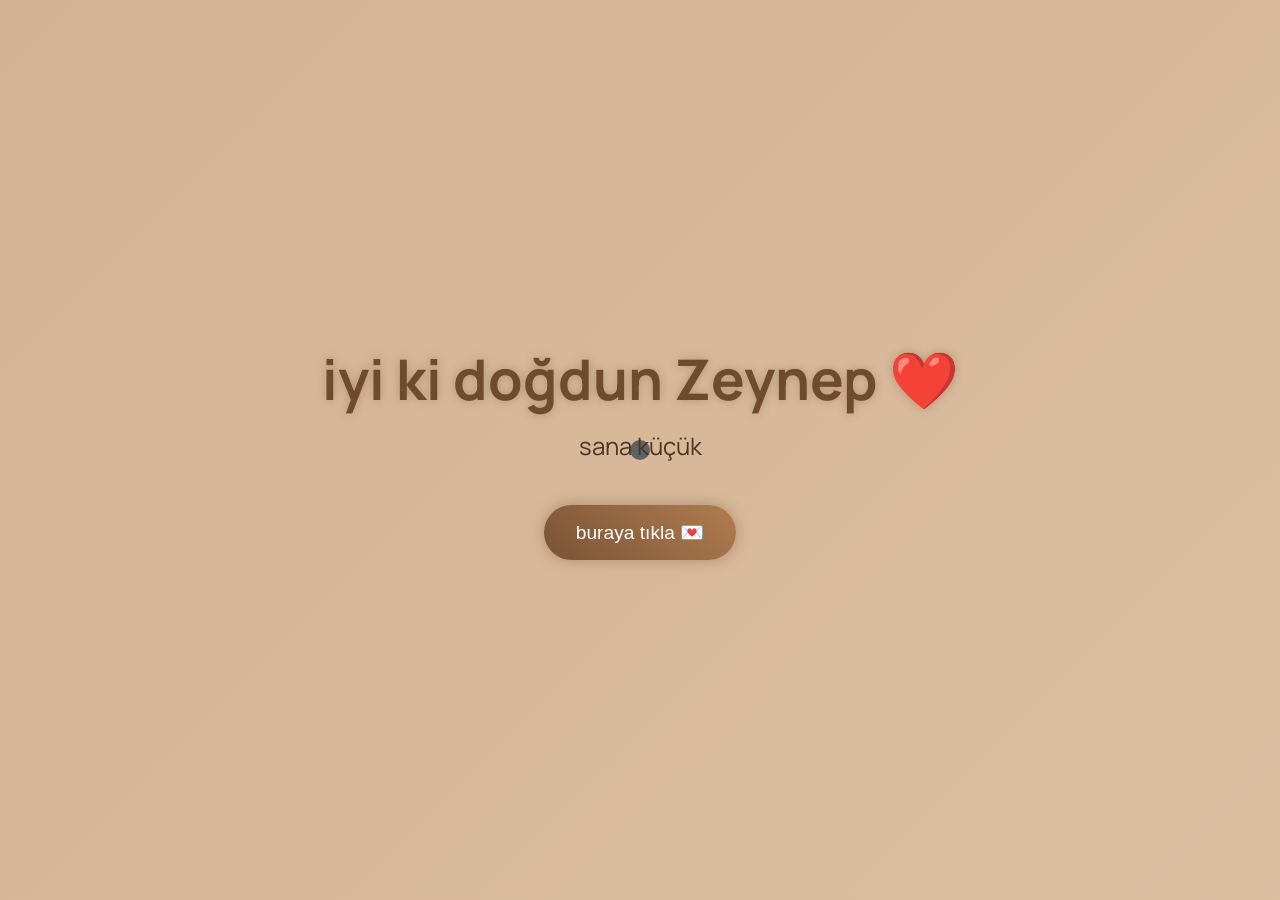
<file: index.html>
﻿<!DOCTYPE html>
<html lang="tr">
<head>
    <meta charset="UTF-8">
    <meta name="viewport" content="width=device-width, initial-scale=1.0">
    <title>İyi ki Doğdun</title>
    <script src="https://cdnjs.cloudflare.com/ajax/libs/gsap/3.12.2/gsap.min.js"></script>
    <link rel="stylesheet" href="style.css">
</head>
<body>
    <div class="cursor"></div>
    <div class="container">
        <h1>iyi ki doğdun Zeynep ❤️</h1>
        <div class="greeting"></div>
        <button class="cta-button">buraya tıkla 💌</button>
    </div>

    <script src="script.js"></script>
</body>
</html>
</file>
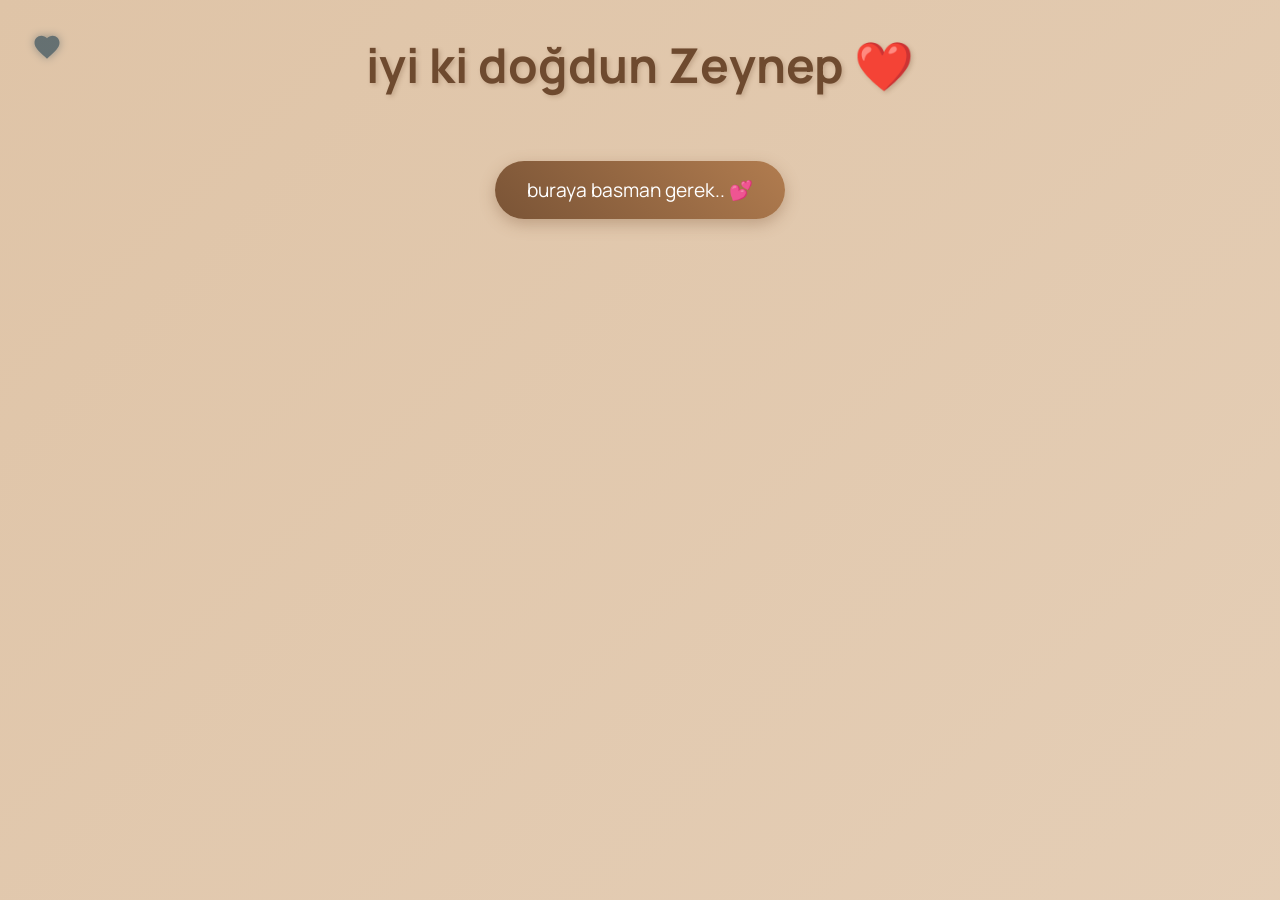
<file: cause.html>
﻿<!DOCTYPE html>
<html lang="tr">
<head>
    <meta charset="UTF-8">
    <meta name="viewport" content="width=device-width, initial-scale=1.0">
    <title>Neden Sen? 💞</title>
    <script src="https://cdnjs.cloudflare.com/ajax/libs/gsap/3.12.2/gsap.min.js"></script>
    <link rel="stylesheet" href="./cause.css">
</head>
<body>
    <div class="custom-cursor">
        <svg viewBox="0 0 24 24">
            <path fill="#7a5436" d="M12 21.35l-1.45-1.32C5.4 15.36 2 12.28 2 8.5 2 5.42 4.42 3 7.5 3c1.74 0 3.41.81 4.5 2.09C13.09 3.81 14.76 3 16.5 3 19.58 3 22 5.42 22 8.5c0 3.78-3.4 6.86-8.55 11.54L12 21.35z"/>
        </svg>
    </div>

    <div class="container">
        <h1>iyi ki doğdun Zeynep ❤️</h1>

        <div id="reasons-container"></div>

        <button class="shuffle-button">buraya basman gerek.. 💕</button>
        <div class="reason-counter"></div>

        <div class="ending-section">
            <div class="teddy-hug">
                <div class="photo-placeholder">Buraya ilk fotoğrafımız gelecek</div>
            </div>
            <div class="ending-text">Bence harikasın! 💘</div>
        </div>
    </div>

    <script src="cause.js"></script>
</body>
</html>
</file>
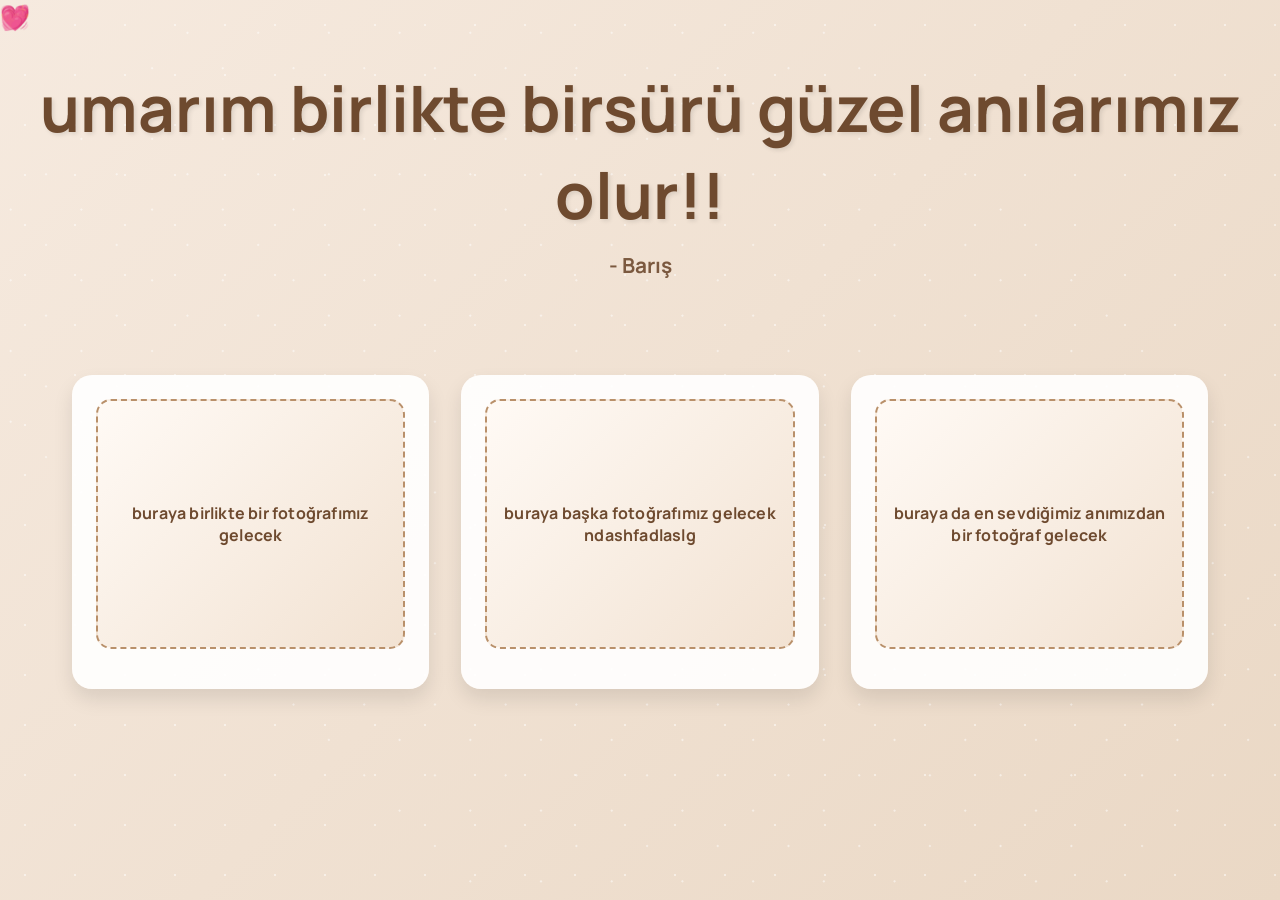
<file: last.html>
﻿<!DOCTYPE html>
<html lang="tr">

<head>
    <meta charset="UTF-8">
    <meta name="viewport" content="width=device-width, initial-scale=1.0">
    <title>Güzel Anlarımız ✨</title>
    <style>
        @import url('https://fonts.googleapis.com/css2?family=Manrope:wght@400;500;700;800&display=swap');

        * {
            margin: 0;
            padding: 0;
            box-sizing: border-box;
        }

        body {
            min-height: 100vh;
            background: linear-gradient(135deg,
                    #f6eadf 0%,
                    #ead8c5 25%,
                    #dfc4a7 50%,
                    #d5b393 75%,
                    #f0dfcf 100%);
            background-size: 400% 400%;
            animation: gradientFlow 15s ease infinite;
            font-family: 'Manrope', sans-serif;
            overflow-x: hidden;
            color: #3f2d20;
        }

        @keyframes gradientFlow {
            0% {
                background-position: 0% 50%;
            }

            50% {
                background-position: 100% 50%;
            }

            100% {
                background-position: 0% 50%;
            }
        }

        /* Enhanced Sparkle Effect */
        .magic-sparkles {
            position: fixed;
            top: 0;
            left: 0;
            width: 100%;
            height: 100%;
            pointer-events: none;
            z-index: 1;
        }

        .sparkle {
            position: absolute;
            width: 6px;
            height: 6px;
            border-radius: 50%;
            background-color: white;
            animation: twinkle var(--duration, 4s) ease-in-out infinite;
            opacity: 0;
        }

        @keyframes twinkle {

            0%,
            100% {
                opacity: 0;
                transform: scale(0.5);
            }

            50% {
                opacity: 0.8;
                transform: scale(1);
            }
        }

        /* Generate 50 sparkles with different positions and animations */
        .magic-sparkles::before,
        .magic-sparkles::after {
            content: '';
            position: absolute;
            width: 100%;
            height: 100%;
            background-image: radial-gradient(circle, white 1px, transparent 1px);
            background-size: 50px 50px;
            animation: sparkleLayer 8s linear infinite;
            opacity: 0.5;
        }

        .magic-sparkles::after {
            animation-delay: -4s;
            transform: rotate(45deg);
        }

        @keyframes sparkleLayer {
            0% {
                transform: translateY(0);
            }

            100% {
                transform: translateY(-50px);
            }
        }

        /* Floating Hearts */
        .floating-hearts {
            position: fixed;
            width: 100%;
            height: 100%;
            pointer-events: none;
            z-index: 2;
        }

        .heart {
            position: absolute;
            font-size: 1.5rem;
            color: rgba(110, 74, 47, 0.55);
            animation: floatHeart var(--float-duration, 6s) ease-in-out infinite;
            animation-delay: var(--delay, 0s);
        }

        @keyframes floatHeart {
            0% {
                transform: translate(0, 100vh) rotate(0deg);
            }

            100% {
                transform: translate(var(--translate-x, 0), -100vh) rotate(360deg);
            }
        }

        /* Welcome Section */
        .welcome {
            text-align: center;
            padding: 4rem 2rem;
            position: relative;
            z-index: 3;
        }

        .welcome h1 {
            font-family: 'Manrope', sans-serif;
            font-size: 4rem;
            color: #6e4a2f;
            text-shadow: 2px 2px 4px rgba(0, 0, 0, 0.1);
            animation: fadeInScale 2s ease;
        }

        .welcome p {
            font-size: 1.2rem;
            max-width: 600px;
            margin: 1.5rem auto;
            line-height: 1.6;
            animation: fadeIn 2s ease 0.5s both;
        }

        .welcome-signature {
            margin-top: 0.8rem;
            font-size: 1.3rem;
            font-weight: 700;
            color: #6e4a2f;
            opacity: 0.9;
        }

        /* Enhanced Memory Cards */
        .memory-container {
            max-width: 1200px;
            margin: 0 auto;
            padding: 2rem;
            display: grid;
            grid-template-columns: repeat(auto-fit, minmax(300px, 1fr));
            gap: 2rem;
            z-index: 3;
            position: relative;
        }

        .memory-card {
            background: rgba(255, 255, 255, 0.9);
            border-radius: 20px;
            padding: 1.5rem;
            box-shadow: 0 10px 20px rgba(0, 0, 0, 0.1);
            transition: all 0.5s cubic-bezier(0.4, 0, 0.2, 1);
            position: relative;
            overflow: hidden;
        }

        .memory-card:hover {
            transform: translateY(-10px) scale(1.02);
            box-shadow: 0 15px 30px rgba(0, 0, 0, 0.15);
        }

        .memory-card::before {
            content: '';
            position: absolute;
            top: 0;
            left: 0;
            width: 100%;
            height: 100%;
            background: linear-gradient(45deg, transparent, rgba(255, 255, 255, 0.4), transparent);
            transform: translateX(-100%);
            transition: 0.5s;
        }

        .memory-card:hover::before {
            transform: translateX(100%);
        }

        .memory-img {
            width: 100%;
            height: 250px;
            object-fit: cover;
            border-radius: 15px;
            margin-bottom: 1rem;
            transition: transform 0.5s ease;
        }

        .photo-placeholder {
            display: flex;
            align-items: center;
            justify-content: center;
            text-align: center;
            padding: 1rem;
            background: linear-gradient(135deg, #fffaf5, #f2e2d2);
            border: 2px dashed #b9906a;
            color: #6e4a2f;
            font-weight: 700;
            letter-spacing: 0.2px;
        }

        .memory-card:hover .memory-img {
            transform: scale(1.05);
        }

        .memory-date {
            font-family: 'Manrope', sans-serif;
            color: #6e4a2f;
            font-size: 1.3rem;
            margin-bottom: 0.5rem;
        }

        .memory-caption {
            font-size: 1rem;
            line-height: 1.5;
            color: #4a3424;
        }

        /* Final Message Section */
        .final-message {
            text-align: center;
            padding: 4rem 2rem;
            background: rgba(255, 250, 245, 0.5);
            backdrop-filter: blur(10px);
            margin-top: 3rem;
            position: relative;
            z-index: 3;
        }

        .final-message h2 {
            font-family: 'Manrope', sans-serif;
            font-size: 3rem;
            color: #6e4a2f;
            margin-bottom: 2rem;
            animation: heartbeat 2s infinite;
        }

        @keyframes heartbeat {

            0%,
            100% {
                transform: scale(1);
            }

            50% {
                transform: scale(1.1);
            }
        }

        .final-message p {
            font-size: 1.2rem;
            max-width: 800px;
            margin: 0 auto 2rem;
            line-height: 1.8;
        }

        .goodbye-btn {
            display: inline-block;
            padding: 1rem 2rem;
            font-size: 1.2rem;
            background: linear-gradient(45deg, #7a5436, #b17c4f);
            color: white;
            border: none;
            border-radius: 50px;
            cursor: pointer;
            text-decoration: none;
            transition: all 0.3s ease;
            box-shadow: 0 5px 15px rgba(122, 84, 54, 0.35);
            animation: float 3s infinite ease-in-out;
        }

        .goodbye-btn:hover {
            transform: translateY(-5px);
            box-shadow: 0 8px 20px rgba(122, 84, 54, 0.5);
        }

        @keyframes float {

            0%,
            100% {
                transform: translateY(0);
            }

            50% {
                transform: translateY(-10px);
            }
        }

        /* Animations */
        @keyframes fadeInScale {
            0% {
                opacity: 0;
                transform: scale(0.8);
            }

            100% {
                opacity: 1;
                transform: scale(1);
            }
        }

        @keyframes fadeIn {
            0% {
                opacity: 0;
            }

            100% {
                opacity: 1;
            }
        }

        /* Generate Hearts */
        .js-generate-hearts {
            position: fixed;
            width: 100%;
            height: 100%;
            pointer-events: none;
            z-index: 2;
        }

        /* Custom Scrollbar */
        ::-webkit-scrollbar {
            width: 12px;
        }

        ::-webkit-scrollbar-track {
            background: rgba(255, 255, 255, 0.4);
        }

        ::-webkit-scrollbar-thumb {
            background: linear-gradient(45deg, #7a5436, #b17c4f);
            border-radius: 6px;
        }

        /* Responsive Design */
        @media (max-width: 768px) {
            .welcome h1 {
                font-size: 3rem;
            }

            .memory-container {
                grid-template-columns: 1fr;
            }

            .final-message h2 {
                font-size: 2.5rem;
            }
        }
    </style>
</head>

<body>
    <div class="magic-sparkles"></div>
    <div class="floating-hearts">
        <!-- Hearts will be generated via CSS -->
        <div class="heart" style="--float-duration: 6s; --delay: 0s; --translate-x: 20px;">💝</div>
        <div class="heart" style="--float-duration: 8s; --delay: 1s; --translate-x: -30px;">💖</div>
        <div class="heart" style="--float-duration: 7s; --delay: 2s; --translate-x: 40px;">💗</div>
        <div class="heart" style="--float-duration: 9s; --delay: 3s; --translate-x: -20px;">💓</div>
        <div class="heart" style="--float-duration: 5s; --delay: 4s; --translate-x: 30px;">💕</div>
    </div>

    <section class="welcome">
        <h1>umarım birlikte birsürü güzel anılarımız olur!!</h1>
        <div class="welcome-signature">- Barış</div>
    </section>

    <div class="memory-container">
        <div class="memory-card">
            <div class="memory-img photo-placeholder">buraya birlikte bir fotoğrafımız gelecek</div>

        </div>
        <div class="memory-card">
            <div class="memory-img photo-placeholder">buraya başka fotoğrafımız gelecek ndashfadlaslg</div>
        </div>
        <div class="memory-card">
            <div class="memory-img photo-placeholder">buraya da en sevdiğimiz anımızdan bir fotoğraf gelecek</div>

        </div>

    </div>

</body>

</html>
</file>
<file: style.css>
@import url('https://fonts.googleapis.com/css2?family=Manrope:wght@400;500;700;800&display=swap');

* {
    margin: 0;
    padding: 0;
    box-sizing: border-box;
    cursor: none;
}

body {
    min-height: 100vh;
    display: flex;
    flex-direction: column;
    align-items: center;
    justify-content: center;
    background: linear-gradient(-45deg, #f6eadf, #e9d7c3, #dec3a6, #d2b292);
    background-size: 400% 400%;
    animation: gradientBG 15s ease infinite;
    font-family: 'Manrope', sans-serif;
    overflow: hidden;
    position: relative;
}

.cursor {
    width: 20px;
    height: 20px;
    background: #7a5436;
    border-radius: 50%;
    position: fixed;
    pointer-events: none;
    mix-blend-mode: difference;
    transition: transform 0.2s;
}

.container {
    text-align: center;
    z-index: 1;
}

h1 {
    font-size: 3.5rem;
    color: #6e4a2f;
    text-shadow: 0 0 10px rgba(110, 74, 47, 0.35);
    margin-bottom: 2rem;
    opacity: 0;
}

.greeting {
    font-size: 1.5rem;
    color: #4a3424;
    margin-bottom: 3rem;
    min-height: 2em;
}

.cta-button {
    padding: 1rem 2rem;
    font-size: 1.2rem;
    background: linear-gradient(45deg, #7a5436, #b17c4f);
    border: none;
    border-radius: 50px;
    color: white;
    cursor: pointer;
    box-shadow: 0 0 15px rgba(122, 84, 54, 0.45);
    transition: transform 0.3s, box-shadow 0.3s;
    opacity: 0;
}

.cta-button:hover {
    transform: scale(1.1);
    box-shadow: 0 0 25px rgba(122, 84, 54, 0.6);
}

.floating {
    position: absolute;
    pointer-events: none;
    opacity: 0;
}

@keyframes gradientBG {
    0% { background-position: 0% 50%; }
    50% { background-position: 100% 50%; }
    100% { background-position: 0% 50%; }
}

@media (max-width: 768px) {
    h1 { font-size: 2rem; }
    .greeting { font-size: 1.2rem; }
    .cta-button { font-size: 1rem; }
}
</file>
<file: cause.css>
@import url('https://fonts.googleapis.com/css2?family=Manrope:wght@400;500;700;800&display=swap');

* {
    margin: 0;
    padding: 0;
    box-sizing: border-box;
    cursor: none;
}

body {
    min-height: 100vh;
    background: linear-gradient(-45deg, #f6eadf, #ead8c5, #dfc4a7);
    background-size: 400% 400%;
    animation: gradientBG 15s ease infinite;
    font-family: 'Manrope', sans-serif;
    overflow-x: hidden;
    padding: 2rem;
}

.custom-cursor {
    width: 30px;
    height: 30px;
    position: fixed;
    pointer-events: none;
    z-index: 9999;
    mix-blend-mode: difference;
    transition: transform 0.1s;
}

.custom-cursor svg {
    width: 100%;
    height: 100%;
    filter: drop-shadow(0 0 5px rgba(177, 124, 79, 0.45));
}

.container {
    max-width: 1200px;
    margin: 0 auto;
    text-align: center;
    position: relative;
    z-index: 1;
}

h1 {
    font-family: 'Manrope', sans-serif;
    font-size: 3rem;
    color: #6e4a2f;
    text-shadow: 2px 2px 4px rgba(110, 74, 47, 0.25);
    margin-bottom: 2rem;
    animation: bounce 1s ease infinite;
}

.reason-card {
    background: rgba(255, 255, 255, 0.9);
    border-radius: 20px;
    padding: 2rem;
    margin: 1.5rem;
    box-shadow: 0 5px 15px rgba(0, 0, 0, 0.1);
    transition: transform 0.3s, box-shadow 0.3s;
    cursor: pointer;
    position: relative;
    overflow: hidden;
}

.reason-card:hover {
    transform: translateY(-5px);
    box-shadow: 0 8px 25px rgba(110, 74, 47, 0.2);
}

.reason-text {
    font-size: 1.2rem;
    margin-bottom: 1rem;
    position: relative;
    z-index: 2;
}

.gif-overlay {
    position: absolute;
    top: 0;
    left: 0;
    width: 100%;
    height: 100%;
    background: transparent;
    display: flex;
    align-items: center;
    justify-content: center;
    opacity: 0.18;
    transition: opacity 0.3s;
    z-index: 1;
    pointer-events: none;
}

.gif-overlay img {
    width: 150px;
    height: 150px;
    object-fit: contain;
    filter: saturate(0.85) contrast(0.95);
}

.reason-card:hover .gif-overlay {
    opacity: 0.24;
}

.shuffle-button {
    background: linear-gradient(45deg, #7a5436, #b17c4f);
    border: none;
    border-radius: 50px;
    padding: 1rem 2rem;
    font-size: 1.2rem;
    color: white;
    margin: 2rem 0;
    cursor: pointer;
    transition: transform 0.3s;
    font-family: 'Manrope', sans-serif;
    box-shadow: 0 5px 15px rgba(122, 84, 54, 0.35);
}

.shuffle-button:hover {
    transform: scale(1.1);
}

.floating {
    position: fixed;
    pointer-events: none;
    animation: float 3s ease-in-out infinite;
}

.ending-section {
    margin-top: 4rem;
    padding: 2rem;
    text-align: center;
}

.ending-text {
    font-family: 'Manrope', sans-serif;
    font-size: 2rem;
    color: #6e4a2f;
    margin-bottom: 2rem;
    opacity: 0;
    transform: translateY(20px);
}

.teddy-hug {
    width: 200px;
    height: 200px;
    margin: 0 auto;
    transform: scale(0);
}

.teddy-hug .photo-placeholder {
    width: 100%;
    height: 100%;
    display: flex;
    align-items: center;
    justify-content: center;
    text-align: center;
    padding: 1rem;
    border-radius: 16px;
    background: linear-gradient(135deg, #fffaf5, #f2e2d2);
    border: 2px dashed #b9906a;
    color: #6e4a2f;
    font-weight: 700;
}

@keyframes gradientBG {
    0% {
        background-position: 0% 50%;
    }

    50% {
        background-position: 100% 50%;
    }

    100% {
        background-position: 0% 50%;
    }
}

@keyframes float {

    0%,
    100% {
        transform: translateY(0);
    }

    50% {
        transform: translateY(-20px);
    }
}

@keyframes bounce {

    0%,
    100% {
        transform: translateY(0);
    }

    50% {
        transform: translateY(-10px);
    }
}

@media (max-width: 768px) {
    h1 {
        font-size: 2rem;
    }

    .reason-card {
        margin: 1rem;
    }

    .reason-text {
        font-size: 1rem;
    }
}

.shuffle-button {
    background: linear-gradient(45deg, #7a5436, #b17c4f);
    border: none;
    border-radius: 50px;
    padding: 1rem 2rem;
    font-size: 1.2rem;
    color: white;
    margin: 2rem 0;
    cursor: pointer;
    transition: all 0.3s;
    font-family: 'Manrope', sans-serif;
    box-shadow: 0 5px 15px rgba(122, 84, 54, 0.35);
}

.shuffle-button.story-mode {
    background: linear-gradient(45deg, #5f3f28, #8f623e);
    transform: scale(1.1);
}

.shuffle-button:hover {
    transform: scale(1.1);
}

.shuffle-button.story-mode:hover {
    transform: scale(1.2);
}

.reason-counter {
    font-size: 0.9rem;
    color: #6e4a2f;
    margin-top: 1rem;
    opacity: 0.7;
}
</file>
